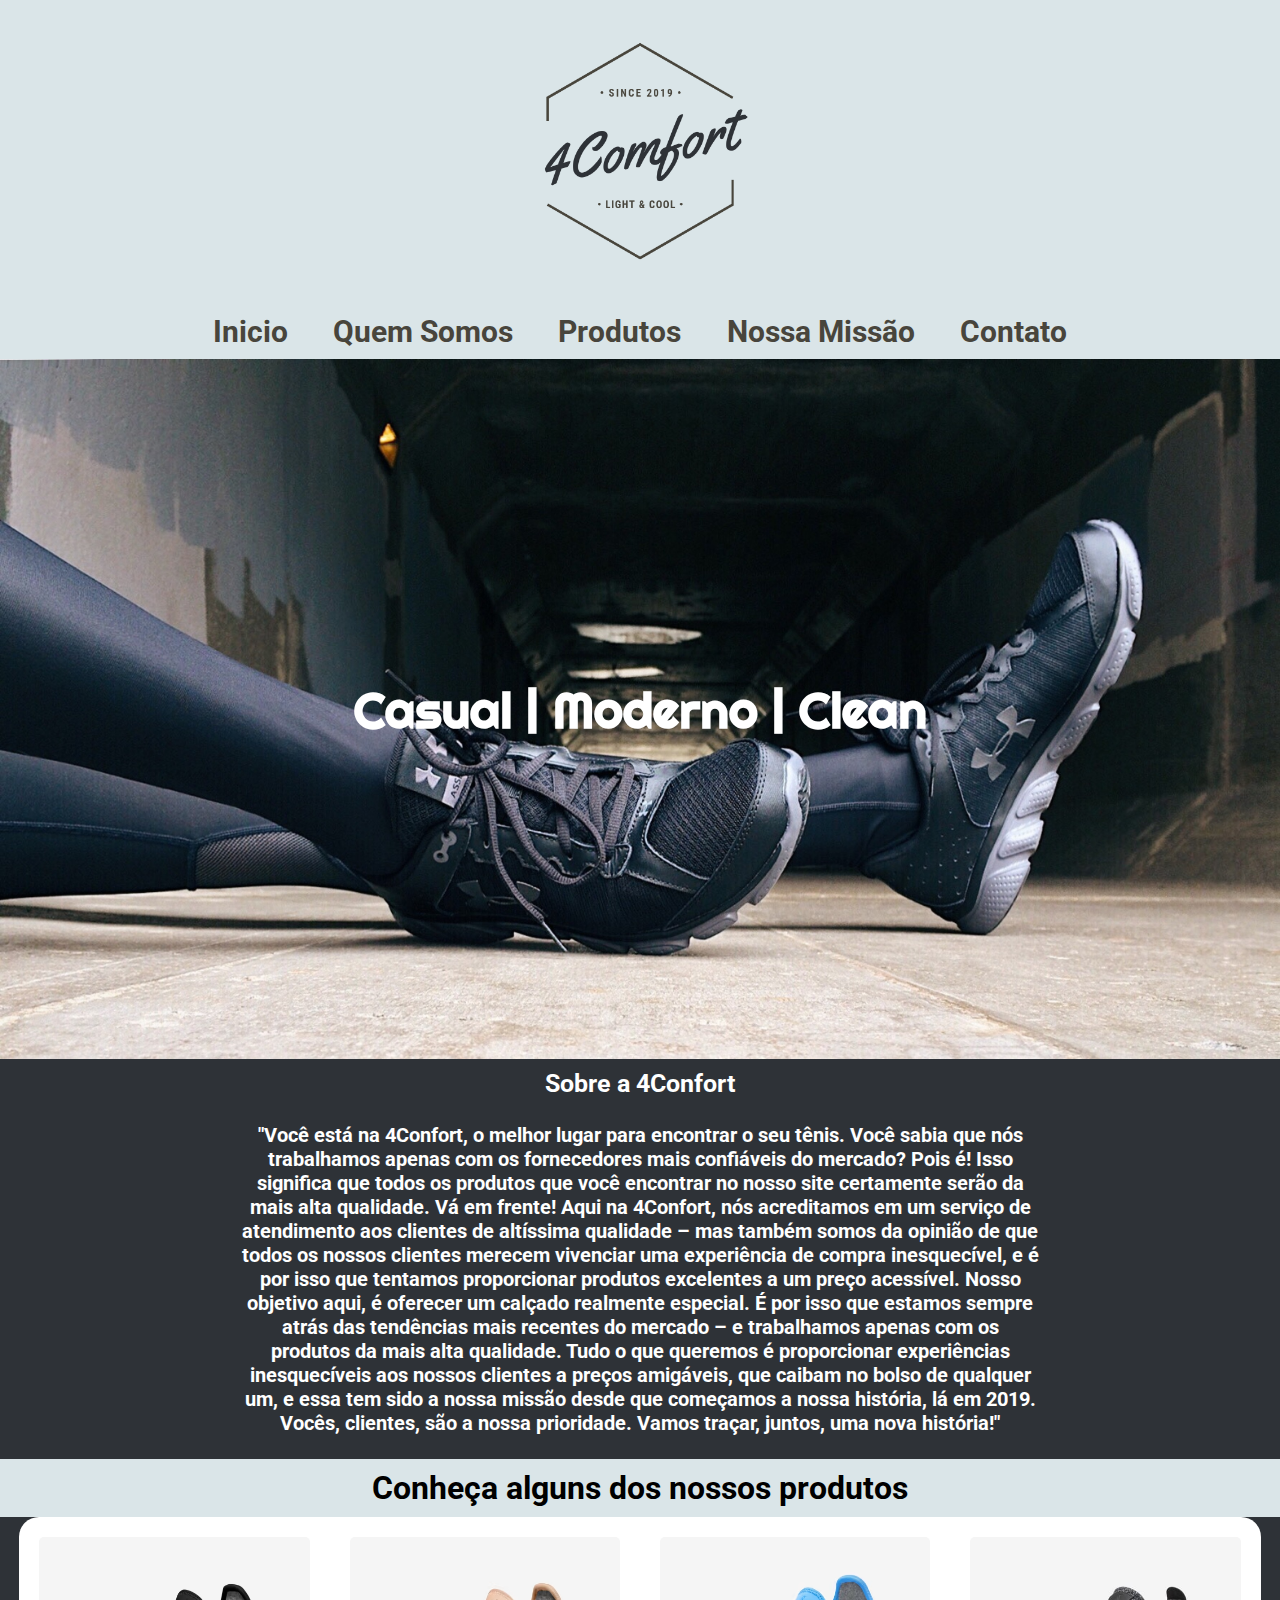
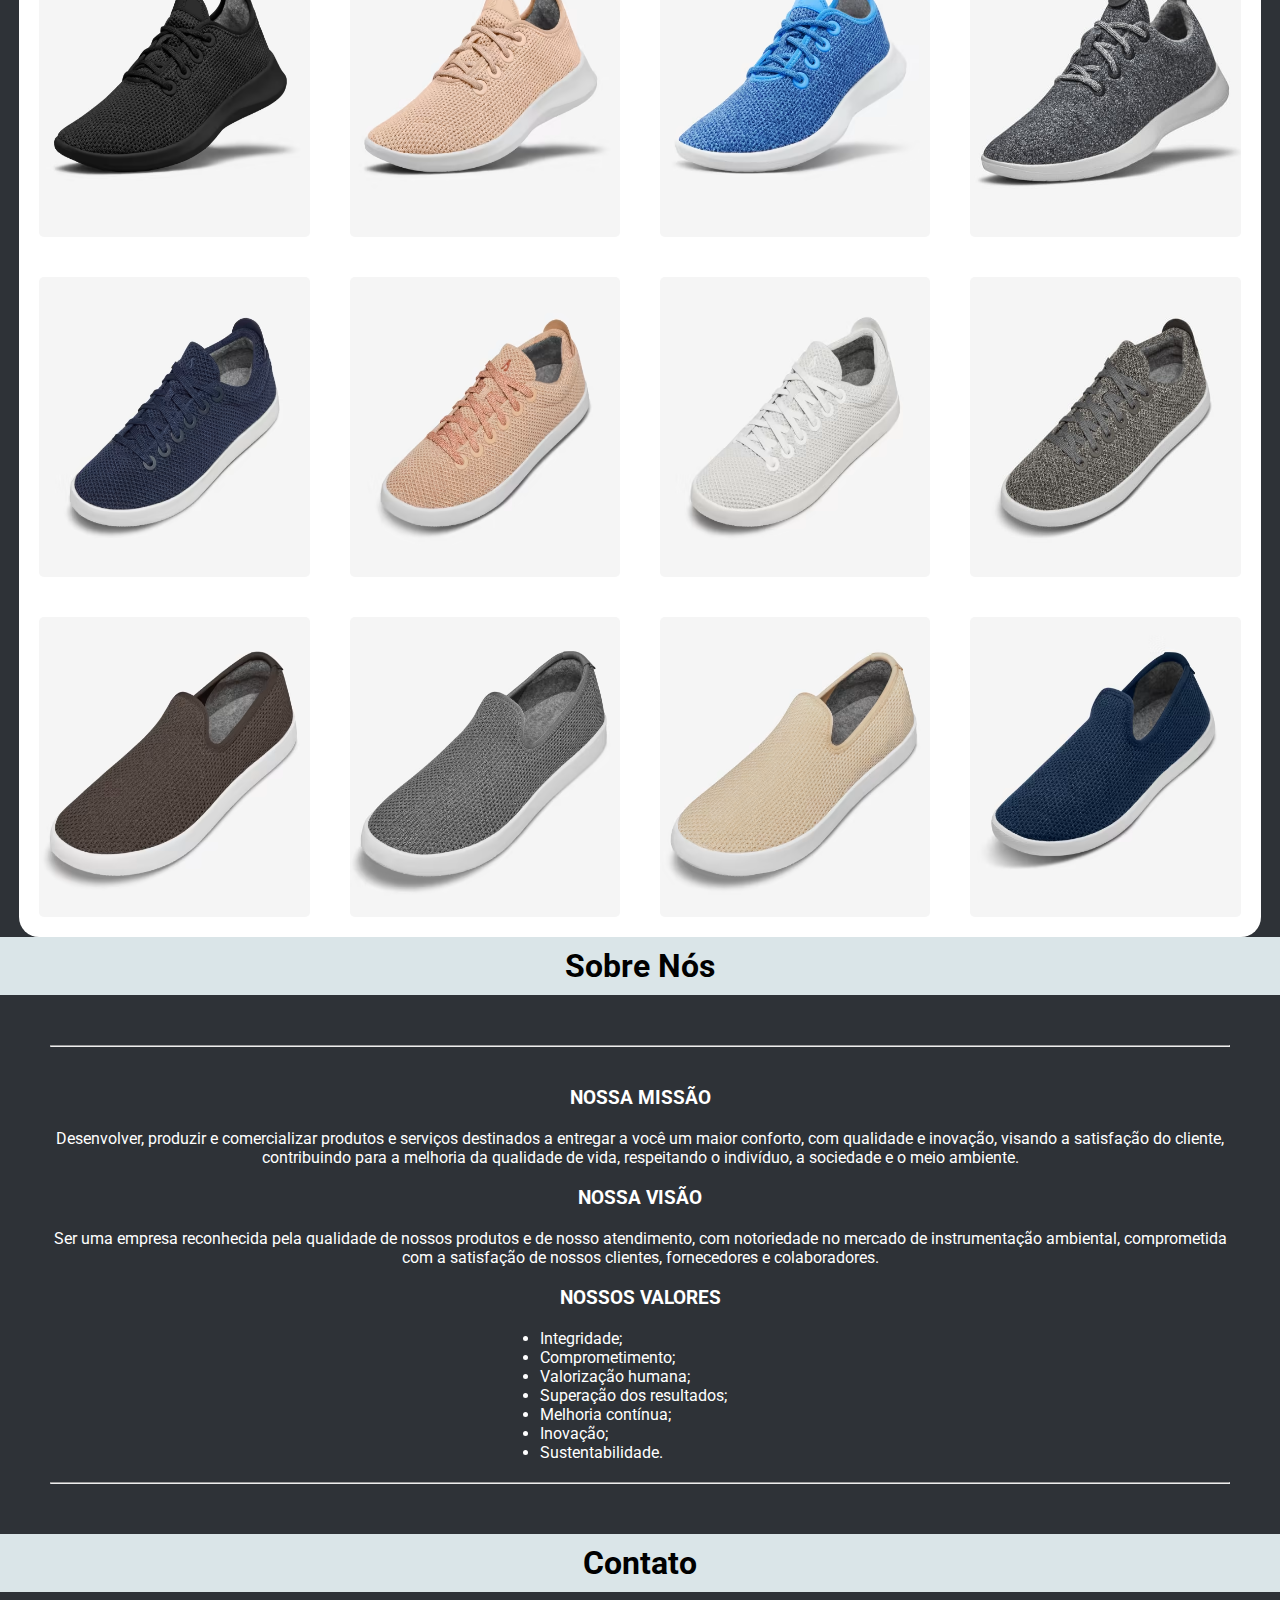
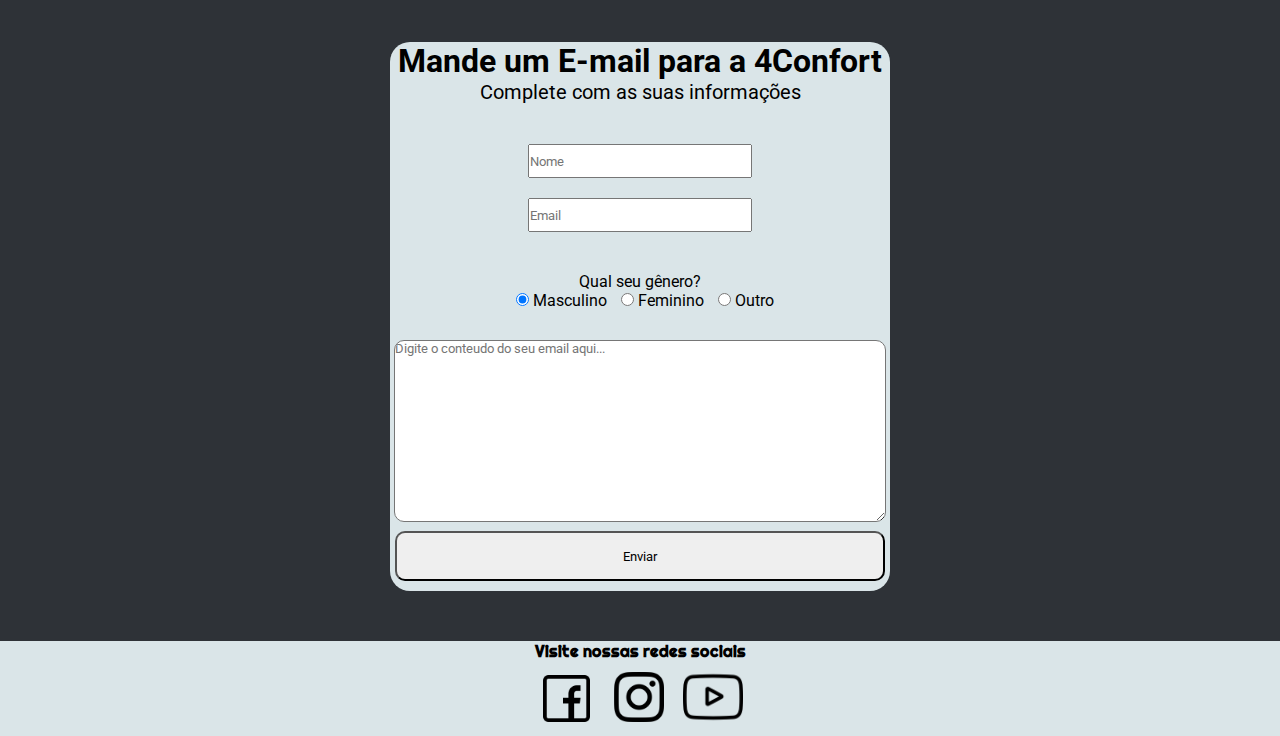
<file: Landing Page/index.html>
<!DOCTYPE html>
<html lang="en">
<head>
    <meta charset="UTF-8">
    <meta http-equiv="X-UA-Compatible" content="IE=edge">
    <meta name="viewport" content="width=device-width, initial-scale=1.0">
    <!--Roboto-->
    <link rel="preconnect" href="https://fonts.googleapis.com">
    <link rel="preconnect" href="https://fonts.gstatic.com" crossorigin>
    <link href="https://fonts.googleapis.com/css2?family=Roboto:wght@300&display=swap" rel="stylesheet">
    <!--Styles-->
    <link rel="stylesheet" href="./style.css">
    <link rel="stylesheet" href="./styles/home.css">
    <link rel="stylesheet" href="./styles/produtos.css">
    <link rel="stylesheet" href="./styles/contato.css">

    <title>4Confort</title>
</head>
<body>
    <div id="logo">
        <img src="./media/4comfort.png" alt="Logo 4Confort">
    </div>
    <header class="cabecalho">
        <ul>
            <li> <a href="#">Inicio</a> </li>
            <li><a href="#copy">Quem Somos</a></li>
            <li> <a href="#produtos">Produtos</a> </li>
            <li> <a href="#sobreNos">Nossa Missão</a> </li>
            <li> <a href="#formulario">Contato</a> </li>
            
        </ul>
    </header>

    <section id="intro">
        <h1>Casual | Moderno | Clean</h1>
    </section>

    <section id="copy">
        <h1>Sobre a 4Confort</h1>
        <h3>
            "Você está na 4Confort, o melhor lugar para encontrar o seu tênis. Você sabia que nós trabalhamos apenas com os fornecedores mais confiáveis do mercado? Pois é! 
            Isso significa que todos os produtos que você encontrar no nosso site certamente serão da mais alta qualidade. Vá em frente!
            Aqui na 4Confort, nós acreditamos em um serviço de atendimento aos clientes de altíssima qualidade – 
            mas também somos da opinião de que todos os nossos clientes merecem vivenciar uma experiência de compra inesquecível, 
            e é por isso que tentamos proporcionar produtos excelentes a um preço acessível.
            Nosso objetivo aqui, é oferecer um calçado realmente especial. É por isso que estamos sempre atrás das tendências mais recentes do mercado – 
            e trabalhamos apenas com os produtos da mais alta qualidade. Tudo o que queremos é proporcionar experiências inesquecíveis aos nossos clientes a preços amigáveis, 
            que caibam no bolso de qualquer um, e essa tem sido a nossa missão desde que começamos a nossa história, lá em 2019. 
            Vocês, clientes, são a nossa prioridade. Vamos traçar, juntos, uma nova história!"
        </h3>
    </section>
    <h1 class="title">Conheça alguns dos nossos produtos</h1>
<section id="container">
    <div id="produtos">
        <div class="card">
            <a href=""><img src="./media/tenis8mod1.avif" alt=""></a>
        </div>

        <div class="card">
            <a href=""><img src="./media/tenis9mod1.avif" alt=""></a>
        </div>

        <div class="card">
            <a href=""><img src="./media/tenis10mod1.avif" alt=""></a>
        </div>

        <div class="card">
            <a href=""><img src="./media/tenis4mod1.jpg" alt=""></a>
        </div>

        <div class="card">
            <a href=""><img src="./media/tenis5mod2.avif" alt=""></a>
        </div>

        <div class="card">
            <a href=""><img src="./media/tenis11mod2.avif" alt=""></a>
        </div>

        <div class="card">
            <a href=""><img src="./media/tenis12mod2.avif" alt=""></a>
        </div>

        <div class="card">
            <a href=""><img src="./media/tenis13mod2.jpg" alt=""></a>
        </div>

        <div class="card">
            <a href=""><img src="./media/tenis3mod3.avif" alt=""></a>
        </div>

        <div class="card">
            <a href=""><img src="./media/tenis14mod3.avif" alt=""></a>
        </div>

        <div class="card">
            <a href=""><img src="./media/tenis15mod3.avif" alt=""></a>
        </div>

        <div class="card">
            <a href=""><img src="./media/tenis16mod3.avif" alt=""></a>
        </div>
    </div>
</section>
<h1 class="title">Sobre Nós</h1>
 <section id="sobreNos">
     <hr>  
    <div class="missao">
        <h3>NOSSA MISSÃO</h3>
        <p>Desenvolver, produzir e comercializar produtos e serviços destinados a entregar a você um maior conforto, com qualidade e inovação, 
            visando a satisfação do cliente, contribuindo para a melhoria da qualidade de vida, respeitando o indivíduo, a sociedade e o meio ambiente.</p>
           
        <h3>NOSSA VISÃO</h3>
        <p>Ser uma empresa reconhecida pela qualidade de nossos produtos e de nosso atendimento, com notoriedade no mercado de instrumentação ambiental, 
            comprometida com a satisfação de nossos clientes, fornecedores e colaboradores.</p>
           
            <h3>NOSSOS VALORES</h3>
    </div>
    <div class="lista">
        <ul>
            <li>Integridade;</li>
            <li>Comprometimento;</li>
            <li>Valorização humana;</li>
            <li>Superação dos resultados;</li>
            <li>Melhoria contínua;</li>
            <li>Inovação;</li>
            <li>Sustentabilidade.</li>
        </ul>
    </div>
    <hr>
 </section>
 <h1 class="title">Contato</h1>

 <section id="formulario">
    <h1 id="titulo">Mande um E-mail para a 4Confort</h1>
    <p id="subtitulo">Complete com as suas informações</p>
<form>
    <div class="campo-info">
        <input placeholder="Nome" type="text" name="nome" id="nome" required>
        <input placeholder="Email" type="email" name="email" id="email" required>
    </div>
    <div class="campo-genero">
        <label>Qual seu gênero?</label>
        <div>
            <input type="radio" name="genero" value="masculino" checked> Masculino
            <input type="radio" name="genero" value="feminino"> Feminino
            <input type="radio" name="genero" value="nda"> Outro
        </div>
    </div>

    <div id="text">
        <textarea placeholder="Digite o conteudo do seu email aqui..." row="6" id="mensagem" name="mensagem"></textarea>
    </div>
    <button class="botao" type="submit">Enviar</button>
</form>
</section>
    <footer>
    <h4>Visite nossas redes sociais</h4>
     <a target="_blank" href="https://www.facebook.com/"><img id="fb" src="./media/facebook.png" alt="Link Facebook"></a>
     <a target="_blank" href="https://www.instagram.com/accounts/login/"><img src="./media/instagram.png" alt="Link Instagram"></a>
     <a target="_blank" href="https://www.youtube.com/"><img id="yt" src="./media/youtube.png" alt="Link youtube"></a>
    </footer>
</body>

</html>
</file>
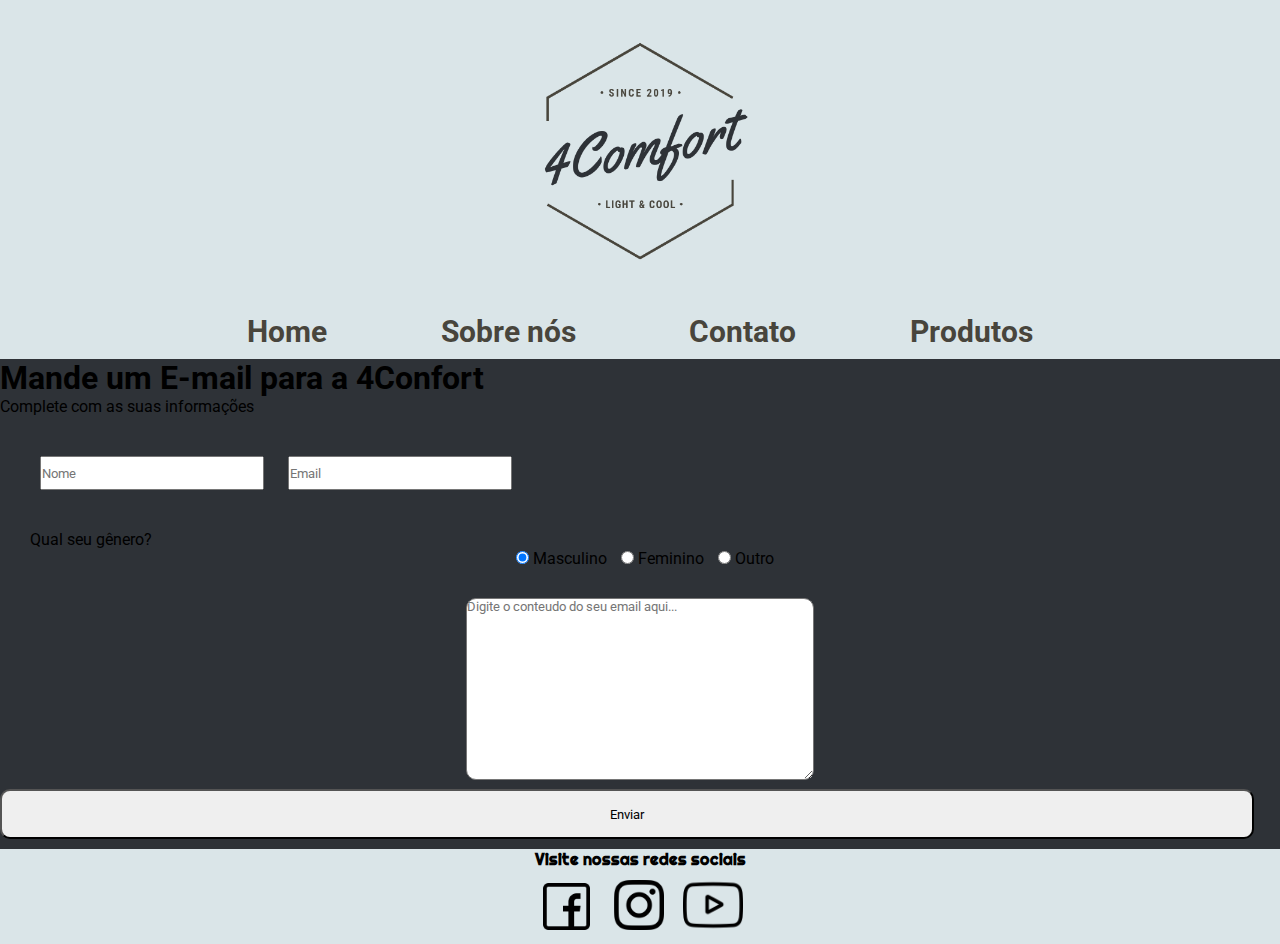
<file: Landing Page/paginas/contato.html>
<!DOCTYPE html>
<html lang="en">

<head>
    <meta charset="UTF-8">
    <meta http-equiv="X-UA-Compatible" content="IE=edge">
    <meta name="viewport" content="width=device-width, initial-scale=1.0">
    <!--Roboto-->
    <link rel="preconnect" href="https://fonts.googleapis.com">
    <link rel="preconnect" href="https://fonts.gstatic.com" crossorigin>
    <link href="https://fonts.googleapis.com/css2?family=Roboto:wght@300&display=swap" rel="stylesheet">
    <!--Styles-->
    <link rel="stylesheet" href="../style.css">
    <link rel="stylesheet" href="../styles/contato.css">
    <title>Contato</title>
</head>

<body>
    <div id="logo">
        <img src="../media/4comfort.png" alt="Logo 4Confort">
    </div>
    <header class="cabecalho">
        <ul>
            <li> <a href="../index.html">Home</a> </li>
            <li> <a href="sobre.html">Sobre nós</a> </li>
            <li> <a href="#">Contato</a> </li>
            <li> <a href="../paginas/produtos.html">Produtos</a> </li>
        </ul>
    </header>

    <section class="formulario">
        <h1 id="titulo">Mande um E-mail para a 4Confort</h1>
        <p id="subtitulo">Complete com as suas informações</p>
    <form>
        <div class="campo-info">
            <input placeholder="Nome" type="text" name="nome" id="nome" required>
            <input placeholder="Email" type="email" name="email" id="email" required>
        </div>
        <div class="campo-genero">
            <label>Qual seu gênero?</label>
            <div>
                <input type="radio" name="genero" value="masculino" checked> Masculino
           
                <input type="radio" name="genero" value="feminino"> Feminino
          
                <input type="radio" name="genero" value="nda"> Outro
            </div>
        </div>

        <div id="text">
            <textarea placeholder="Digite o conteudo do seu email aqui..." row="6" style="width: 26em;" id="mensagem" name="mensagem"></textarea>
        </div>
        <button class="botao" type="submit">Enviar</button>
    </form>
</section>

    <footer>
        <h4>Visite nossas redes sociais</h4>
        <a target="_blank" href="https://www.facebook.com/"><img id="fb" src="../media/facebook.png"
                alt="Link Facebook"></a>
        <a target="_blank" href="https://www.instagram.com/accounts/login/"><img src="../media/instagram.png"
                alt="Link Instagram"></a>
        <a target="_blank" href="https://www.youtube.com/"><img id="yt" src="../media/youtube.png"
                alt="Link youtube"></a>
    </footer>
</body>

</html>
</file>
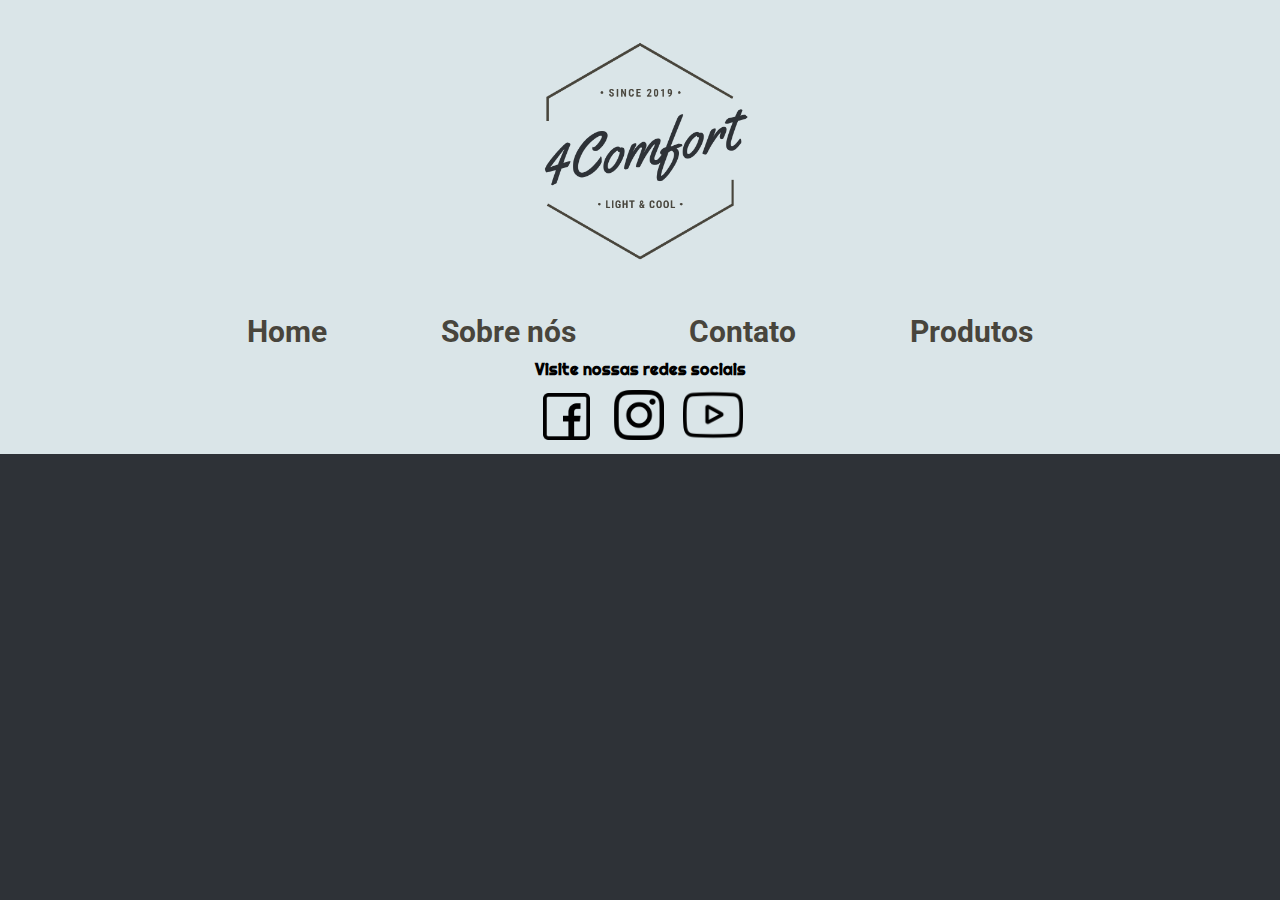
<file: Landing Page/paginas/produtos.html>
<!DOCTYPE html>
<html lang="en">
<head>
    <meta charset="UTF-8">
    <meta http-equiv="X-UA-Compatible" content="IE=edge">
    <meta name="viewport" content="width=device-width, initial-scale=1.0">
    <!--Roboto-->
    <link rel="preconnect" href="https://fonts.googleapis.com">
    <link rel="preconnect" href="https://fonts.gstatic.com" crossorigin>
    <link href="https://fonts.googleapis.com/css2?family=Roboto:wght@300&display=swap" rel="stylesheet">
    <!--Styles-->
    <link rel="stylesheet" href="../style.css">
    <link rel="stylesheet" href="../styles/produtos.css">
    <title>Document</title>
</head>
<body>
    <div id="logo">
        <img src="../media/4comfort.png" alt="Logo 4Confort">
    </div>
    <header class="cabecalho">
        <ul>
            <li> <a href="../index.html">Home</a> </li>
            <li> <a href="sobre.html">Sobre nós</a> </li>
            <li> <a href="contato.html">Contato</a> </li>
            <li> <a href="#">Produtos</a> </li>
        </ul>
    </header>

    <section>

    </section>

    <footer>
        <h4>Visite nossas redes sociais</h4>
         <a target="_blank" href="https://www.facebook.com/"><img id="fb" src="../media/facebook.png" alt="Link Facebook"></a>
         <a target="_blank" href="https://www.instagram.com/accounts/login/"><img src="../media/instagram.png" alt="Link Instagram"></a>
         <a target="_blank" href="https://www.youtube.com/"><img id="yt" src="../media/youtube.png" alt="Link youtube"></a>
    </footer>
</body>
</html>
</file>
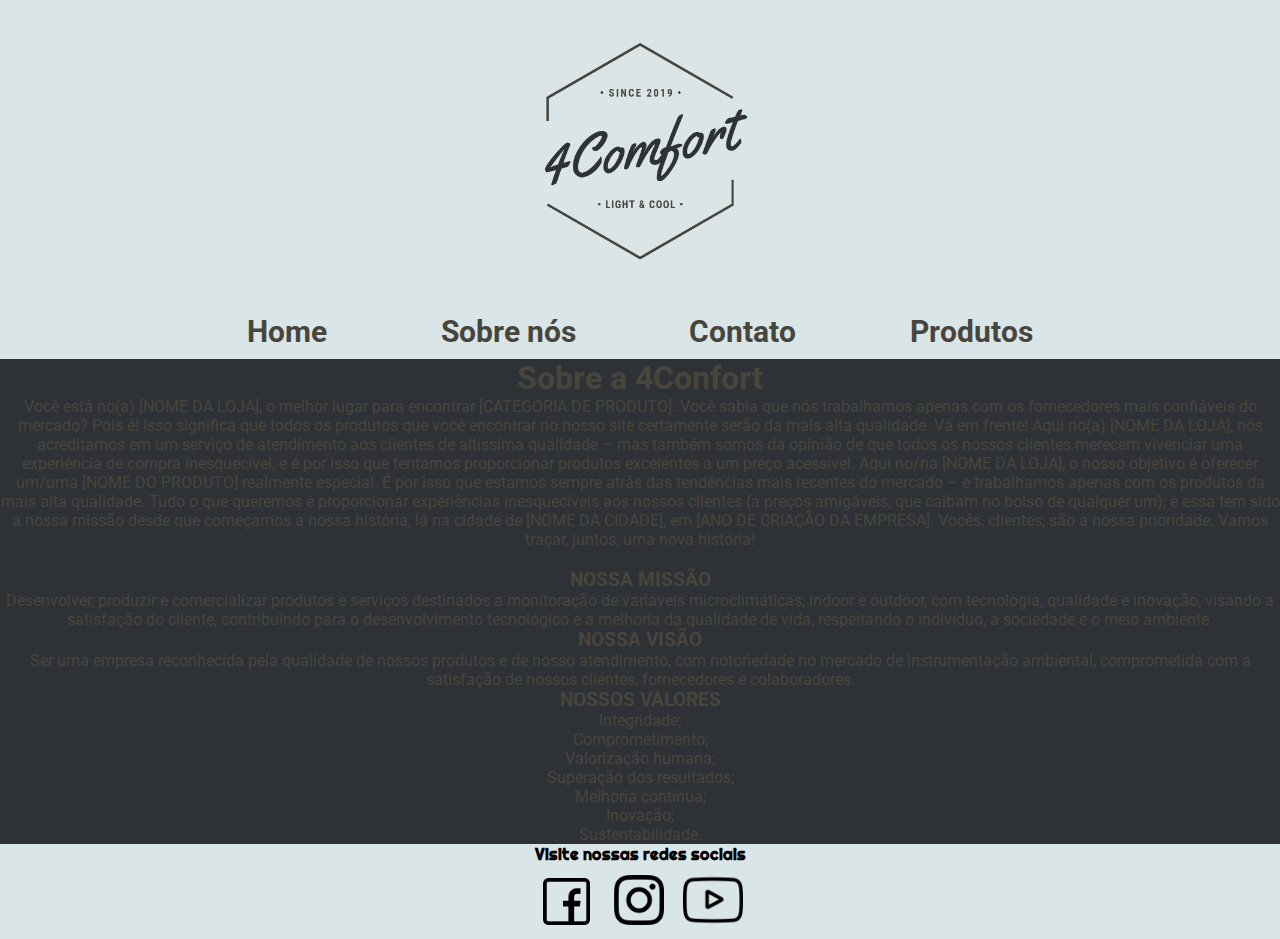
<file: Landing Page/paginas/sobre.html>
<!DOCTYPE html>
<html lang="en">
<head>
    <meta charset="UTF-8">
    <meta http-equiv="X-UA-Compatible" content="IE=edge">
    <meta name="viewport" content="width=device-width, initial-scale=1.0">
    <!--Roboto-->
    <link rel="preconnect" href="https://fonts.googleapis.com">
    <link rel="preconnect" href="https://fonts.gstatic.com" crossorigin>
    <link href="https://fonts.googleapis.com/css2?family=Roboto:wght@300&display=swap" rel="stylesheet">
    <!--Styles-->
    <link rel="stylesheet" href="../style.css">
    <link rel="stylesheet" href="../styles/sobre.css">

    <title>Document</title>
</head>
<body>
    <div id="logo">
        <img src="../media/4comfort.png" alt="Logo 4Confort">
    </div>
    <header class="cabecalho">
        <ul>
            <li> <a href="../index.html">Home</a> </li>
            <li> <a href="#">Sobre nós</a> </li>
            <li> <a href="contato.html">Contato</a> </li>
            <li> <a href="produtos.html">Produtos</a> </li>
        </ul>
    </header>

    <section>
        <div class="sobre">
            <h1>Sobre a 4Confort</h1>
            <p>Você está no(a) [NOME DA LOJA], o melhor lugar para encontrar [CATEGORIA DE PRODUTO]. Você sabia que nós trabalhamos apenas com os fornecedores mais confiáveis do mercado? Pois é! 
            Isso significa que todos os produtos que você encontrar no nosso site certamente serão da mais alta qualidade. Vá em frente!
            Aqui no(a) [NOME DA LOJA], nós acreditamos em um serviço de atendimento aos clientes de altíssima qualidade – 
            mas também somos da opinião de que todos os nossos clientes merecem vivenciar uma experiência de compra inesquecível, 
            e é por isso que tentamos proporcionar produtos excelentes a um preço acessível.
            Aqui no/na [NOME DA LOJA], o nosso objetivo é oferecer um/uma [NOME DO PRODUTO] realmente especial. É por isso que estamos sempre atrás das tendências mais recentes do mercado – 
            e trabalhamos apenas com os produtos da mais alta qualidade. Tudo o que queremos é proporcionar experiências inesquecíveis aos nossos clientes (a preços amigáveis, 
            que caibam no bolso de qualquer um); e essa tem sido a nossa missão desde que começamos a nossa história, lá na cidade de [NOME DA CIDADE], em [ANO DE CRIAÇÃO DA EMPRESA]. 
            Vocês, clientes, são a nossa prioridade. Vamos traçar, juntos, uma nova história!
        </p>
        </div>
        <div class="missao">
            <h3>NOSSA MISSÃO</h3>
            <p>Desenvolver, produzir e comercializar produtos e serviços destinados a monitoração de variáveis microclimáticas, indoor e outdoor, com tecnologia, qualidade e inovação, 
                visando a satisfação do cliente, contribuindo para o desenvolvimento tecnológico e a melhoria da qualidade de vida, respeitando o indivíduo, a sociedade e o meio ambiente.</p>
            <h3>NOSSA VISÃO</h3>
            <p>Ser uma empresa reconhecida pela qualidade de nossos produtos e de nosso atendimento, com notoriedade no mercado de instrumentação ambiental, 
                comprometida com a satisfação de nossos clientes, fornecedores e colaboradores.</p>
            <h3>NOSSOS VALORES</h3>
            <ul>
                <li>Integridade;</li>
                <li>Comprometimento;</li>
                <li>Valorização humana;</li>
                <li>Superação dos resultados;</li>
                <li>Melhoria contínua;</li>
                <li>Inovação;</li>
                <li>Sustentabilidade.</li>
            </ul>

        </div>

    </section>

    <footer>
        <h4>Visite nossas redes sociais</h4>
         <a target="_blank" href="https://www.facebook.com/"><img id="fb" src="../media/facebook.png" alt="Link Facebook"></a>
         <a target="_blank" href="https://www.instagram.com/accounts/login/"><img src="../media/instagram.png" alt="Link Instagram"></a>
         <a target="_blank" href="https://www.youtube.com/"><img id="yt" src="../media/youtube.png" alt="Link youtube"></a>
    </footer>
</body>
</html>
</file>
<file: Landing Page/style.css>
@import url('https://fonts.googleapis.com/css2?family=Righteous&display=swap');

*{
    margin: 0;
    padding: 0;
    font-family: 'Roboto', sans-serif;
}

html {
    scroll-behavior: smooth;
  }

body{
    background-color: rgb(46, 50, 55);
}

.title{
    padding: 10px;
    text-align: center;
    background-color: rgb(218, 229, 232);
}

#intro h1{
    font-size: 50px;
    color: rgb(255, 255, 255);
    font-family: 'Righteous', cursive;
}

#logo{
    background-color:rgb(218, 229, 232);
    text-align: center;
}
.cabecalho{
    position: sticky ;
    top: 0px;
    background-color: rgb(218, 229, 232);
    text-align: center;  
}

#logo img{
    width: 300px;
}

.cabecalho ul{
    margin: auto;
    width: 900px;
    list-style: none;
    display: flex;
    justify-content: space-around;
}

.cabecalho li{
    margin: 10px;
    font-weight: bolder;
    font-size: 30px;
}

.cabecalho a{
    color: rgb(72, 69, 60);
    text-decoration: none;
}

.cabecalho a:hover{
    color: rgb(126, 121, 106);
}

#copy{
    display: flex;
    flex-direction: column;
    height: 400px;
    align-items: center;
    text-align: center;
}

#copy h3{
    color: white;
    font-size: 20px;
    margin: auto;
    width: 800px;
}

#copy h1{
    margin-top: 10px;
    color: white;
    font-size: 25px;
}

.missao{
    color: rgb(255, 255, 255);
    text-align: center;
    padding-top: 20px;
}
.lista{
    color: white;
    margin: auto;
    margin-bottom: 20px;
    width: 200px;
}

#sobreNos{
   margin: 50px;
}

#sobreNos h3{
    margin: 20px;
 }

footer{
    text-align: center;
    background-color: rgb(218, 229, 232);
}

footer h4{
    font-family: 'Righteous', cursive;
}

footer a{
    width: 80px;
    height: 80px;
}

footer img{
    margin: 10px;
    width: 50px;
}

#fb{
    width: 47px;
}

#yt{
    margin: 5px;
    width: 60px;
}

@media only screen and (max-width:500px){

    #intro h1{
        font-size: 30px;
        color: rgb(255, 255, 255);
    }

    .cabecalho ul{
        margin: auto;
        width: 100%;
        list-style: none;
        display: flex;
        flex-direction: column;
    }


    .cabecalho{
        position: static;
        background-color: rgb(218, 229, 232);
        text-align: center;  
    }

    .cabecalho li{
        margin: 10px;
        font-weight: bolder;
        font-size: 30px;
    }

    #copy{
        display: flex;
        flex-direction: column;
        height: 100%;
        align-items: center;
        text-align: center;
    }
    
    #copy h3{
        color: white;
        font-size: 20px;
        margin: auto;
        width: 300px;
        margin-bottom: 20px;
    }

    #copy h1{
        margin-top: 10px;
        margin-bottom: 20px;
        color: white;
        font-size: 25px;
    }


    
}
</file>
<file: Landing Page/styles/home.css>
#intro{
    color: white;
    height: 700px;
    width: 100%;
    display: flex;
    justify-content: center;
    align-items: center;
    background-image: url(../media/pexels-pixabay-415261.jpg);
    background-repeat: no-repeat;
    background-size: cover;
}

#display{  
    background-color: rgb(46, 50, 55);
    display: flex;
    justify-content: center;
    height: 500px;
}

#display div{
    position: relative;
    bottom: 100px;
    background-color: white;
    border-radius: 20px;
    width: 90%;
    height: 300px;
}

@media only screen and (max-width:500px){
    #intro{
        color: white;
        height: 700px;
        display: flex;
        justify-content: center;
        align-items: center;
        background-image: url(../media/pexels-pixabay-415261.jpg);
        background-repeat: no-repeat;
        background-size: cover;
        background-position: 60% 50%;
    }
    
}
</file>
<file: Landing Page/styles/produtos.css>
#produtos{
    background-color: rgb(255, 255, 255);
    margin: auto;
    display: grid;
    grid-template-columns:  1fr 1fr 1fr 1fr;
    grid-template-rows: 1fr 1fr 1fr  ;
    border-radius: 20px;
    width: 97%;
}

.card{
    padding: 10px;
    margin: 10px;
    height: 300px;
}

.card:hover{
    padding: 0px;
}

.card img{
    border-radius: 5px;
    width: 100%;
    height: 100%;
}

.card img:hover{
    box-shadow: 5px 5px 8px rgba(0, 0, 0, 0.603);
}

@media screen and (max-width:500px) {
    #produtos{
        background-color: rgb(46, 50, 55);
        display: grid;
        width: 100%;
        grid-template-columns:  1fr ;
        grid-template-rows: repeat(12,1fr)  ;
    }
}
</file>
<file: Landing Page/styles/contato.css>
#formulario{
    background-color: rgb(218, 229, 232);
    display: flex;
    text-align: center;
    flex-direction: column;
    width: 500px;
    margin:auto;
    margin-top: 50px;
    margin-bottom: 50px;
    border-radius: 20px;
}
#formulario p{
font-size:20px;
}
.campo-info{
    margin: 30px;
}
.campo-info input{

    height: 30px;
    width: 220px;
    margin: 10px;
}
.campo-genero{
    margin: 30px;
    display: flex;
    flex-direction:column;
}
.campo-genero input{
    margin-left:10px;
}
.campo-genero div{
    width: 300px;
    text-align: center;
    margin: auto;
}
#text{ 
    text-align: center;
    margin: auto;
}
#text textarea{
    width: 98%;
    height: 180px;
    border-radius: 10px;
}
button{
    width: 98%;
    height: 50px;
    margin-top: 5px;
    margin-bottom: 10px;
    border-radius: 10px;
}

@media screen and (max-width:500px) {
    #formulario{
        background-color: rgb(218, 229, 232);
        display: flex;
        text-align: center;
        flex-direction: column;
        width: 100%;
        margin:auto;
        margin-top: 50px;
        border-radius: 0px;
        margin-bottom: 50px;
    }

    #text{ 
        width: 100%;
        text-align: center;
        margin: auto;
    }

    

    #text textarea{
        width: 99%;
        height: 180px;
        border-radius: 10px;
    }

    button{
        width: 100%;
        height: 50px;
        margin-top: 5px;
        margin-bottom: 10px;
        border-radius: 10px;
    }
}
</file>
<file: Landing Page/styles/sobre.css>
.sobre{
    color: rgb(72, 69, 60);
    text-align: center;
}
.missao{
    color: rgb(72, 69, 60);
}
</file>
